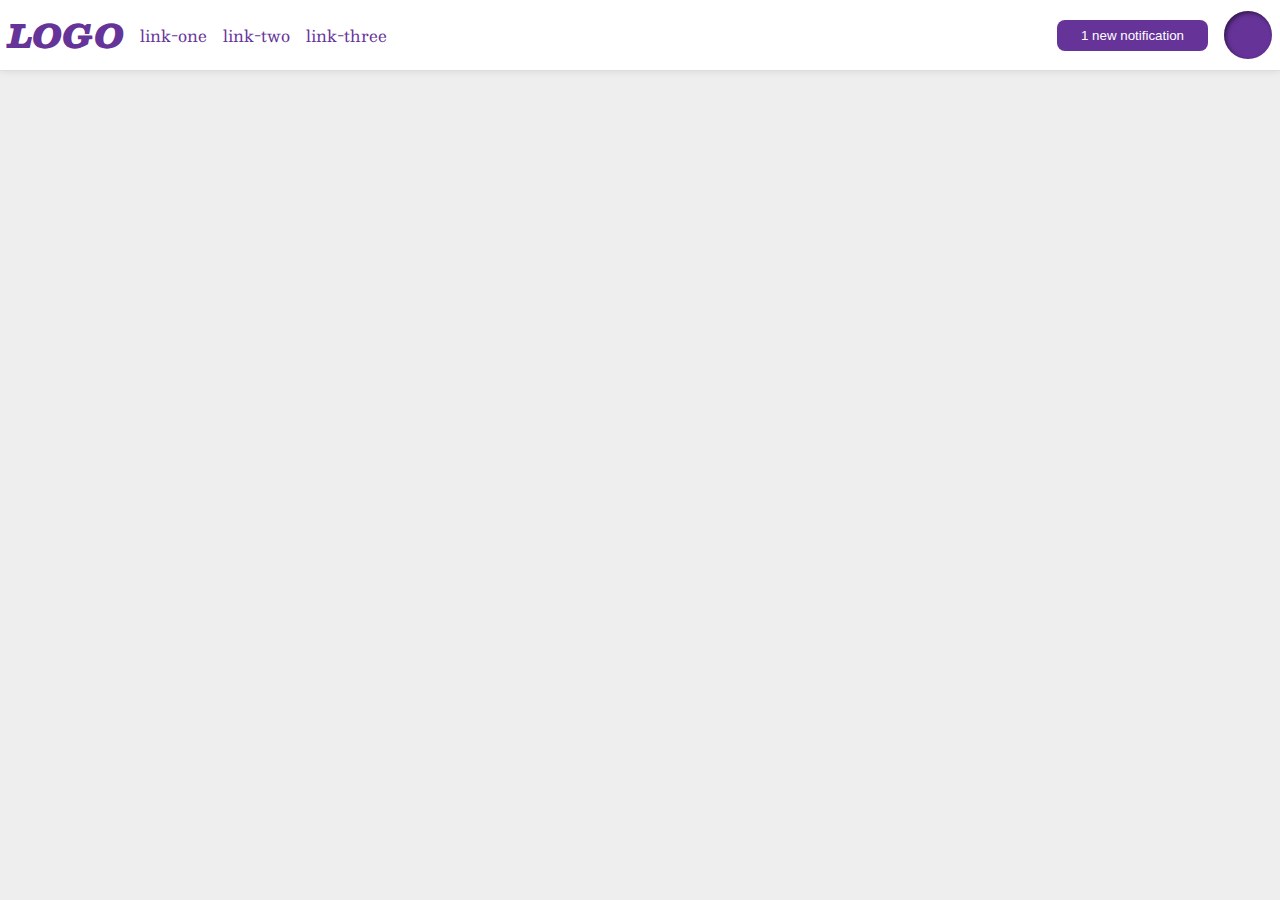
<file: flex/03-flex-header-2/index.html>
<!DOCTYPE html>
<html lang="en">
  <head>
    <meta charset="UTF-8">
    <meta http-equiv="X-UA-Compatible" content="IE=edge">
    <meta name="viewport" content="width=device-width, initial-scale=1.0">
    <title>Flex Header 2</title>
    <link rel="stylesheet" href="style.css">
  </head>
  <body>
    <div class="header">
      <div class="left">
        <div class="logo">
          LOGO
        </div>
      <ul class="links">
        <li><a href="https://google.com">link-one</a></li>
        <li><a href="https://google.com">link-two</a></li>
        <li><a href="https://google.com">link-three</a></li>
      </ul>
      </div>
      <div class="right">
        <button class="notifications">
          1 new notification
        </button>
        <div class="profile-image"></div>
      </div>
    </div>
  </body>
</html>
</file>
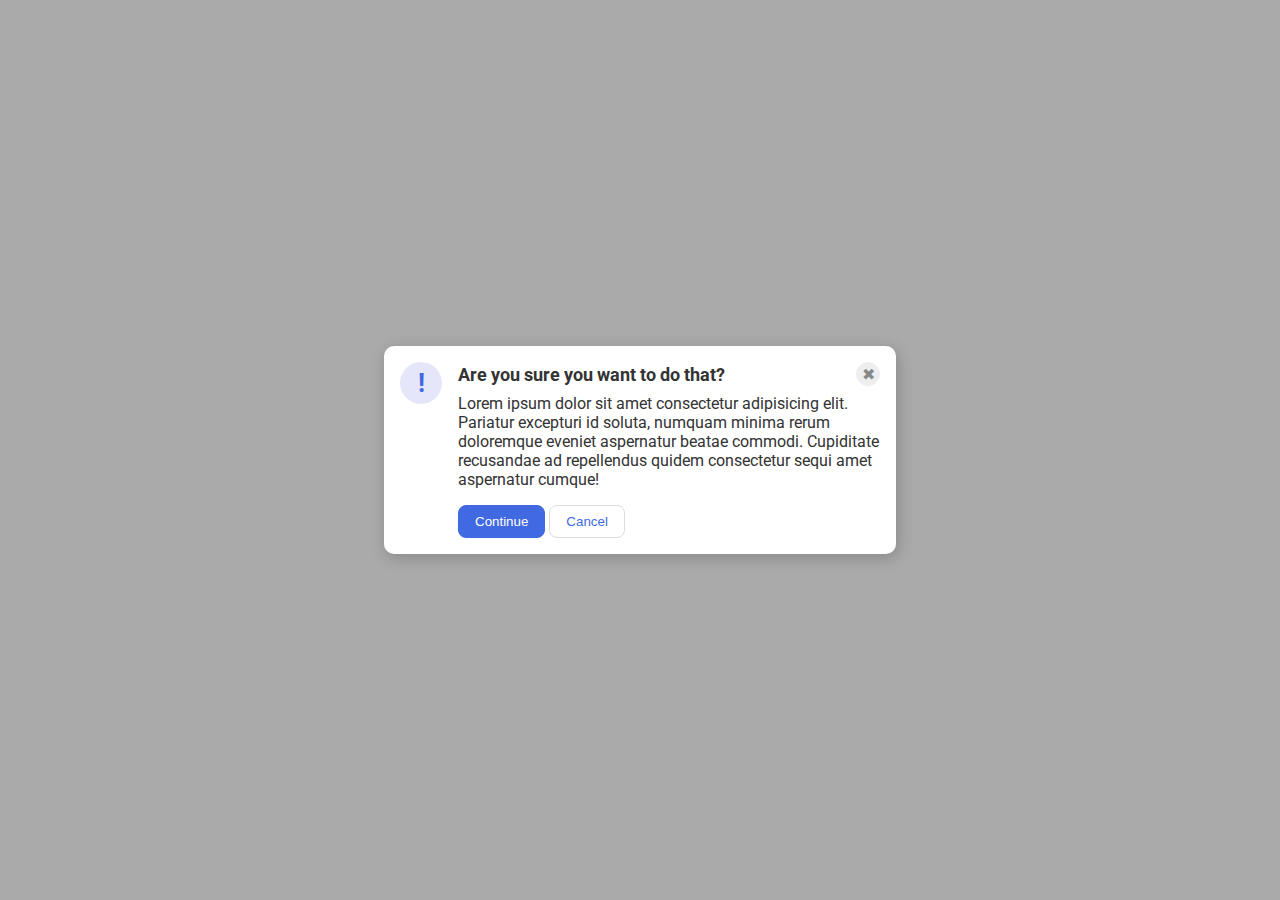
<file: flex/05-flex-modal/index.html>
<!DOCTYPE html>
<html lang="en">
  <head>
    <meta charset="UTF-8">
    <meta http-equiv="X-UA-Compatible" content="IE=edge">
    <meta name="viewport" content="width=device-width, initial-scale=1.0">
    <link rel="stylesheet" href="style.css">
    <title>Modal</title>
  </head>
  <body>
    <div class="modal">
      <div class="icon">!</div>
      <div class="container">

      <div class="header">Are you sure you want to do that?
        <button class="close-button">✖</button>
      </div>

      <div class="text">Lorem ipsum dolor sit amet consectetur adipisicing elit. Pariatur excepturi id soluta, numquam minima rerum doloremque eveniet aspernatur beatae commodi. Cupiditate recusandae ad repellendus quidem consectetur sequi amet aspernatur cumque!</div>
      <button class="continue">Continue</button>
      <button class="cancel">Cancel</button>
    </div>
    </div>
  </body>
</html>
</file>
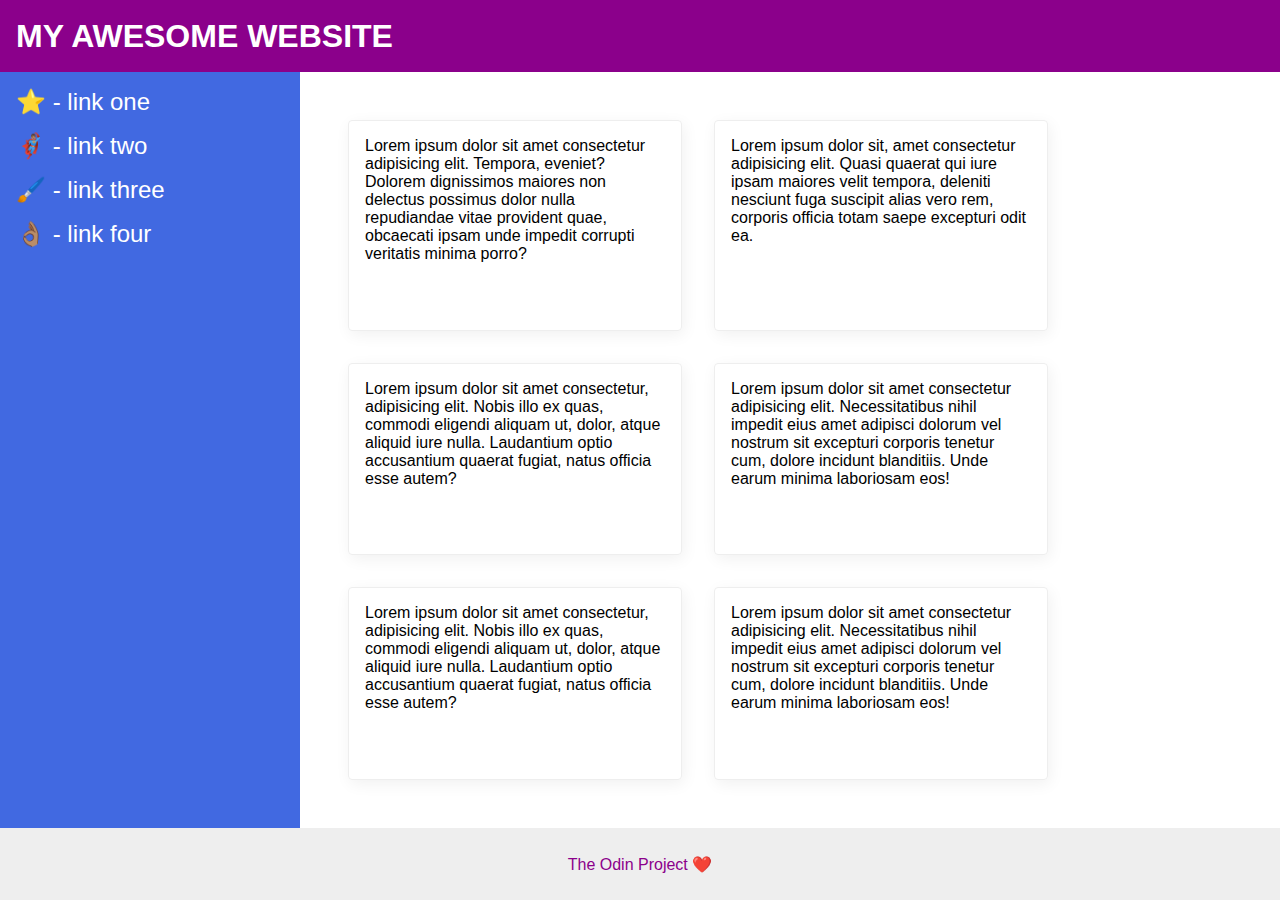
<file: flex/07-flex-layout-2/index.html>
<!DOCTYPE html>
<html lang="en">
  <head>
    <meta charset="UTF-8">
    <meta http-equiv="X-UA-Compatible" content="IE=edge">
    <meta name="viewport" content="width=device-width, initial-scale=1.0">
    <title>The Holy Grail</title>
    <link rel="stylesheet" href="style.css">
  </head>
  <body>
    <div class="header">
      MY AWESOME WEBSITE
    </div>
    <div class="body">
    <div class="sidebar">
      <ul>
        <li><a href="#">⭐ - link one</a></li>
        <li><a href="#">🦸🏽‍♂️ - link two</a></li>
        <li><a href="#">🖌️ - link three</a></li>
        <li><a href="#">👌🏽 - link four</a></li>
      </ul>
    </div>
    <div class="container">
    <div class="card">Lorem ipsum dolor sit amet consectetur adipisicing elit. Tempora, eveniet? Dolorem dignissimos maiores non delectus possimus dolor nulla repudiandae vitae provident quae, obcaecati ipsam unde impedit corrupti veritatis minima porro?</div>
    <div class="card">Lorem ipsum dolor sit, amet consectetur adipisicing elit. Quasi quaerat qui iure ipsam maiores velit tempora, deleniti nesciunt fuga suscipit alias vero rem, corporis officia totam saepe excepturi odit ea.</div>
    <div class="card">Lorem ipsum dolor sit amet consectetur, adipisicing elit. Nobis illo ex quas, commodi eligendi aliquam ut, dolor, atque aliquid iure nulla. Laudantium optio accusantium quaerat fugiat, natus officia esse autem?</div>
    <div class="card">Lorem ipsum dolor sit amet consectetur adipisicing elit. Necessitatibus nihil impedit eius amet adipisci dolorum vel nostrum sit excepturi corporis tenetur cum, dolore incidunt blanditiis. Unde earum minima laboriosam eos!</div>
    <div class="card">Lorem ipsum dolor sit amet consectetur, adipisicing elit. Nobis illo ex quas, commodi eligendi aliquam ut, dolor, atque aliquid iure nulla. Laudantium optio accusantium quaerat fugiat, natus officia esse autem?</div>
    <div class="card">Lorem ipsum dolor sit amet consectetur adipisicing elit. Necessitatibus nihil impedit eius amet adipisci dolorum vel nostrum sit excepturi corporis tenetur cum, dolore incidunt blanditiis. Unde earum minima laboriosam eos!</div>
   </div>
  </div>
    <div class="footer">
      The Odin Project ❤️
    </div>
  </body>
</html>
</file>
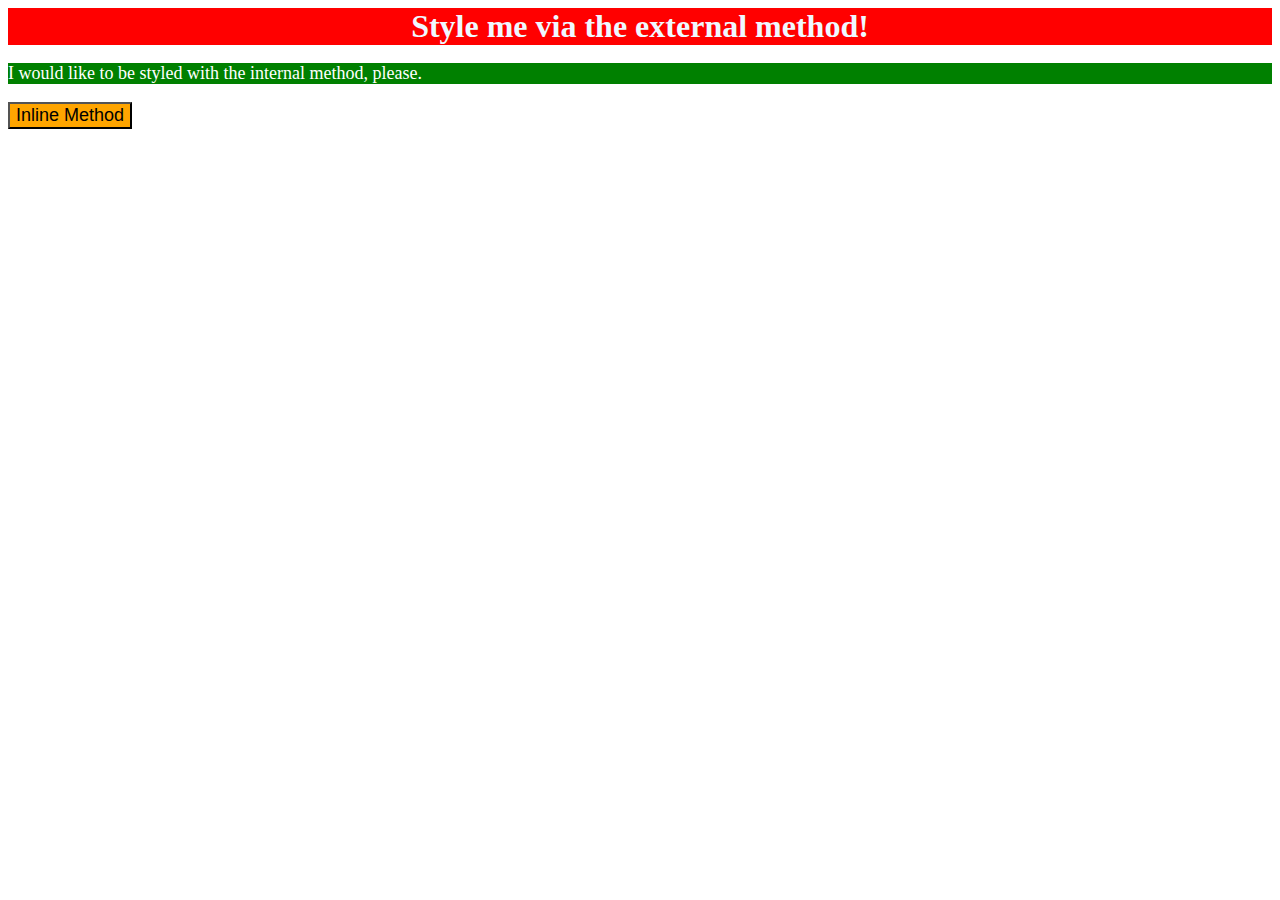
<file: foundations/01-css-methods/index.html>
<!DOCTYPE html>
<html lang="en">
  <head>
    <link rel="stylesheet" href="style.css">
    <meta charset="UTF-8">
    <meta http-equiv="X-UA-Compatible" content="IE=edge">
    <meta name="viewport" content="width=device-width, initial-scale=1.0">
    <title>Methods for Adding CSS</title>
    <style>
      p {
        color: white;
        background-color: green;
        font-size: 18px;
      }
    </style>
  </head>
  <body>
    <div>Style me via the external method!</div>
    <p>I would like to be styled with the internal method, please.</p>
    <button style="background-color: orange; font-size: 18px;">Inline Method</button>
  </body>
</html>
</file>
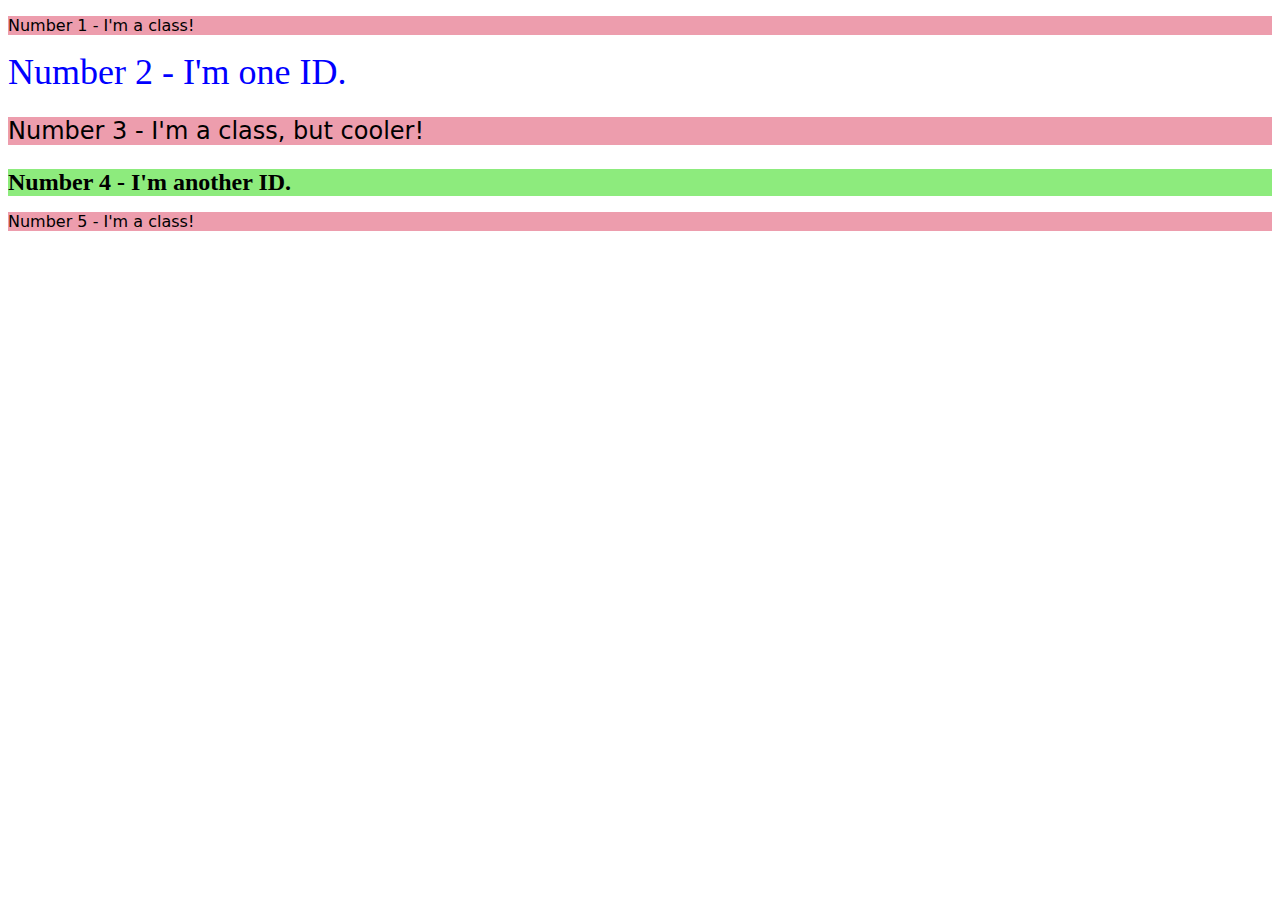
<file: foundations/02-class-id-selectors/index.html>
<!DOCTYPE html>
<html lang="en">
  <head>
    <meta charset="UTF-8">
    <meta http-equiv="X-UA-Compatible" content="IE=edge">
    <meta name="viewport" content="width=device-width, initial-scale=1.0">
    <title>Class and ID Selectors</title>
    <link rel="stylesheet" href="style.css">
  </head>
  <body>
    <p class="odd">Number 1 - I'm a class!</p>
    <div id="large">Number 2 - I'm one ID.</div>
    <p class="odd big">Number 3 - I'm a class, but cooler!</p>
    <div id="bold">Number 4 - I'm another ID.</div>
    <p class="odd">Number 5 - I'm a class!</p>
  </body>
</html>
</file>
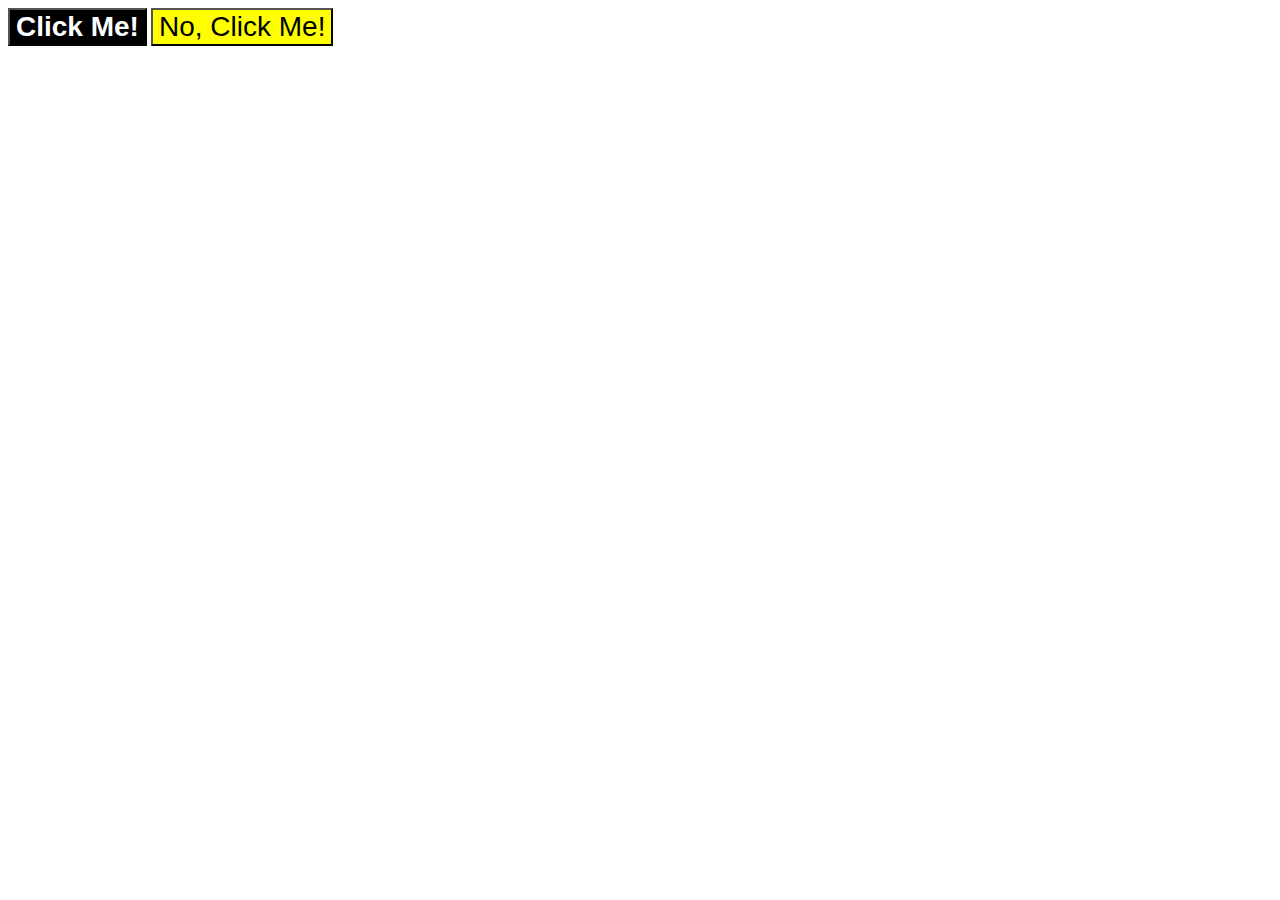
<file: foundations/03-grouping-selectors/index.html>
<!DOCTYPE html>
<html lang="en">
  <head>
    <meta charset="UTF-8">
    <meta http-equiv="X-UA-Compatible" content="IE=edge">
    <meta name="viewport" content="width=device-width, initial-scale=1.0">
    <title>Grouping Selectors</title>
    <link rel="stylesheet" href="style.css">
  </head>
  <body>
    <button class="first">Click Me!</button>
    <button class="second">No, Click Me!</button>
  </body>
</html>
</file>
<file: flex/03-flex-header-2/style.css>
/* this is some magical font-importing.  
you'll learn about it later. */
@import url('https://fonts.googleapis.com/css2?family=Besley:ital,wght@0,400;1,900&display=swap');

body {
  margin: 0;
  background: #eee;
  font-family: Besley, serif;
}

.header {
  background: white;
  border-bottom: 1px solid #ddd;
  box-shadow: 0 0 8px rgba(0,0,0,.1);
  display: flex;
  justify-content: space-between;
  padding: 8px;
}

.profile-image {
  background: rebeccapurple;
  box-shadow: inset 2px 2px 4px rgba(0,0,0,.5);
  border-radius: 50%;
  width: 48px;
  height: 48px;
}

.logo {
  color: rebeccapurple;
  font-size: 32px;
  font-weight: 900;
  font-style: italic;
}

button {
  border: none;
  border-radius: 8px;
  background: rebeccapurple;
  color: white;
  padding: 8px 24px;
}

a {
  /* this removes the line under our links */
  text-decoration: none;
  color: rebeccapurple;
}

ul {
  list-style-type: none;
  display: flex;
  margin: 0;
  padding: 0;
  gap: 16px;
}

.left, .right {
  display: flex;
  gap: 16px;
  align-items: center;
}
</file>
<file: flex/05-flex-modal/style.css>
@import url('https://fonts.googleapis.com/css2?family=Roboto:wght@400;700&display=swap');

html, body {
  height: 100%;
}

body {
  font-family: Roboto, sans-serif;
  margin: 0;
  background: #aaa;
  color: #333;
  /* I'll give you this one for free lol */
  display: flex;
  align-items: center;
  justify-content: center;
}

.modal {
  background: white;
  width: 480px;
  border-radius: 10px;
  box-shadow: 2px 4px 16px rgba(0,0,0,.2);
  display: flex;
  gap: 16px;
  padding: 16px;
}

.icon {
  color: royalblue;
  font-size: 26px;
  font-weight: 700;
  background: lavender;
  width: 42px;
  height: 42px;
  border-radius: 50%;
  display: flex;
  align-items: center;
  justify-content: center;
  flex-shrink: 0;
}

.close-button {
  background: #eee;
  border-radius: 50%;
  color: #888;
  font-weight: 400;
  font-size: 16px;
  height: 24px;
  width: 24px;
  display: flex;
  align-items: center;
  justify-content: center;
  border: 1px solid #eee;
  padding: 0;
}

button {
  cursor: pointer;
  padding: 8px 16px;
  border-radius: 8px;
}

button.continue {
  background: royalblue;
  border: 1px solid royalblue;
  color: white;
}

button.cancel {
  background: white;
  border: 1px solid #ddd;
  color: royalblue;
}

.header {
  display: flex;
  justify-content: space-between;
  align-items: center;
  font-size: 18px;
  font-weight: 700;
  margin-bottom: 8px;
}

.text {
  margin-bottom: 16px;
}
</file>
<file: flex/07-flex-layout-2/style.css>
body {
  font-family: -apple-system, BlinkMacSystemFont, 'Segoe UI', Roboto, Oxygen, Ubuntu, Cantarell, 'Open Sans', 'Helvetica Neue', sans-serif;
  margin: 0;
  min-height: 100vh;
  display: flex;
  flex-direction: column;
}

.header {
  height: 72px;
  background: darkmagenta;
  color: white;
  font-weight: 900;
  font-size: 32px;
  display: flex;
  align-items: center;
  padding: 0 16px;
}

.footer {
  height: 72px;
  background: #eee;
  color: darkmagenta;
  display: flex;
  align-items: center;
  justify-content: center;
}

.sidebar {
  width: 300px;
  background: royalblue;
  box-sizing: border-box;
  flex-shrink: 0;
  padding: 16px;
}

.card {
  border: 1px solid #eee;
  box-shadow: 2px 4px 16px rgba(0,0,0,.06);
  border-radius: 4px;
  padding: 16px;
  width: 300px;
}

.body {
  display: flex;
  flex: 1;
}

ul {
  list-style: none;
  margin: 0;
  padding: 0;
}

li {
  margin-bottom: 16px;
}

a {
  text-decoration: none;
  color: white;
  font-size: 24px;
}

.container {
  padding: 48px;
  display: flex;
  flex-wrap: wrap;
  gap: 32px;
}
</file>
<file: foundations/01-css-methods/style.css>
div {
    color: aliceblue;
    background-color: red;
    text-align: center;
    font-size: 32px;
    font-weight: bold;
}
</file>
<file: foundations/02-class-id-selectors/style.css>
.odd {
    background-color: rgb(237, 157, 173);
    font-family: 'Verdana', 'DejaVu Sans', 'sans-serif';
}

.odd.big {
    font-size: 24px;
}

#large {
    color: blue;
    font-size: 36px;
}

#bold {
    font-size: 24px;
    font-weight: bold;
    background-color: rgb(141, 235, 125);
}
</file>
<file: foundations/03-grouping-selectors/style.css>
.first, .second {
    font-size: 28px;
    font-family: Helvetica, 'Times New Roman', sans-serif;
}

.first {
    color: white;
    background-color: black;
    font-weight: bold;
}

.second {
    background-color: yellow;
}
</file>
